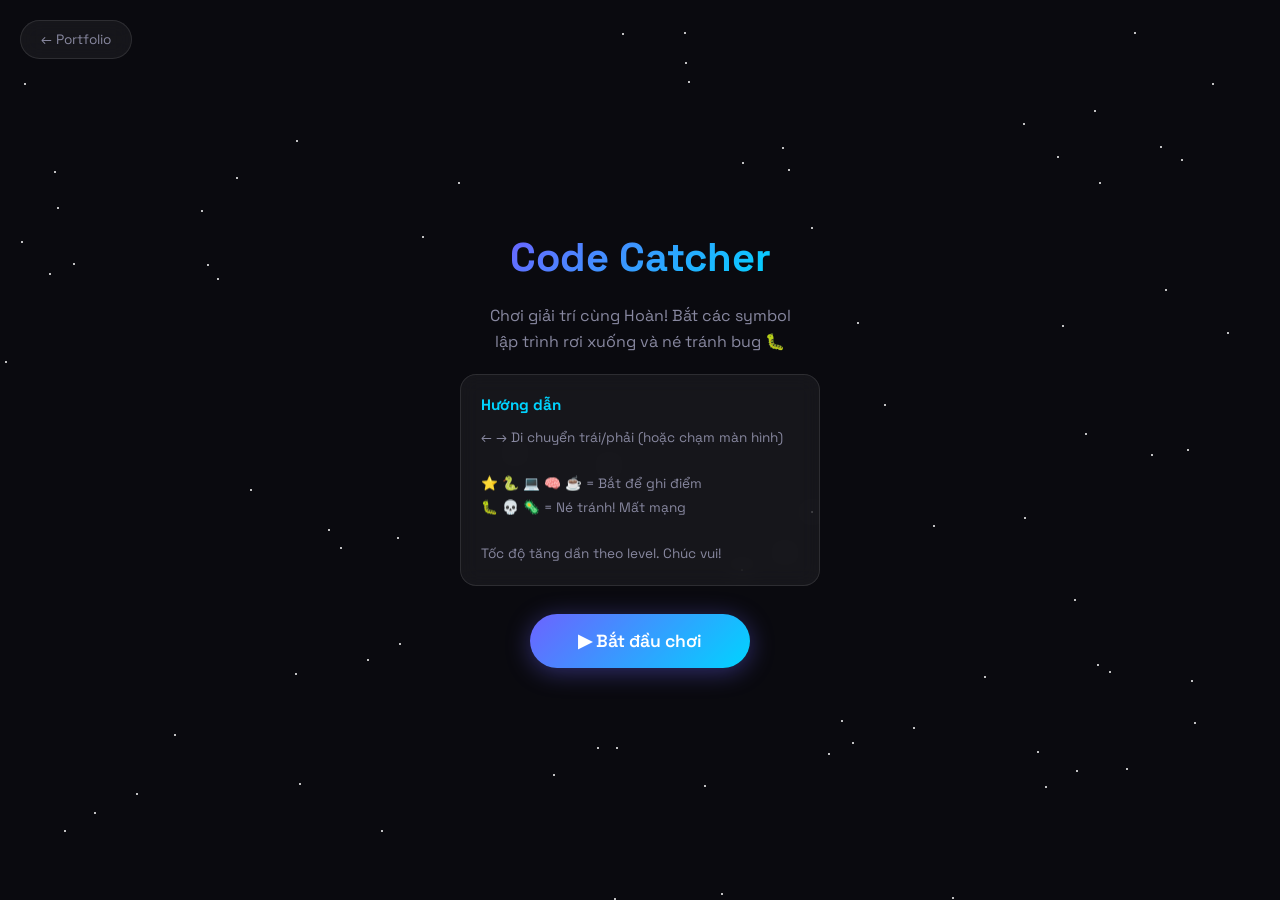
<file: game.html>
<!DOCTYPE html>
<html lang="vi">

<head>
    <meta charset="UTF-8">
    <meta name="viewport" content="width=device-width, initial-scale=1.0">
    <title>Code Catcher | Mini Game</title>
    <link rel="preconnect" href="https://fonts.googleapis.com">
    <link
        href="https://fonts.googleapis.com/css2?family=Space+Grotesk:wght@400;600;700&family=JetBrains+Mono:wght@400;500&display=swap"
        rel="stylesheet">
    <style>
        * {
            margin: 0;
            padding: 0;
            box-sizing: border-box
        }

        :root {
            --bg: #0a0a0f;
            --accent: #6c63ff;
            --accent2: #00d4ff;
            --glass: rgba(255, 255, 255, 0.05);
            --border: rgba(255, 255, 255, 0.1);
            --text: #e8e8f0;
            --text2: #8888a0
        }

        body {
            font-family: 'Space Grotesk', sans-serif;
            background: var(--bg);
            color: var(--text);
            overflow: hidden;
            height: 100vh;
            display: flex;
            align-items: center;
            justify-content: center
        }

        /* Back button */
        .back-btn {
            position: fixed;
            top: 20px;
            left: 20px;
            z-index: 100;
            padding: 10px 20px;
            border-radius: 50px;
            background: var(--glass);
            border: 1px solid var(--border);
            color: var(--text2);
            font-family: inherit;
            font-size: .85rem;
            cursor: pointer;
            backdrop-filter: blur(10px);
            transition: .3s;
            text-decoration: none;
            display: flex;
            align-items: center;
            gap: 8px
        }

        .back-btn:hover {
            border-color: var(--accent);
            color: var(--accent)
        }

        /* Game Container */
        .game-wrapper {
            text-align: center;
            width: 100%;
            max-width: 480px;
            padding: 0 16px
        }

        /* Title Screen */
        .title-screen,
        .game-over-screen {
            display: flex;
            flex-direction: column;
            align-items: center;
            gap: 20px
        }

        .game-title {
            font-size: 2.5rem;
            font-weight: 700;
            background: linear-gradient(135deg, var(--accent), var(--accent2));
            background-clip: text;
            -webkit-background-clip: text;
            -webkit-text-fill-color: transparent;
            color: transparent
        }

        .game-subtitle {
            color: var(--text2);
            font-size: 1rem;
            max-width: 320px;
            line-height: 1.6
        }

        .game-instructions {
            background: var(--glass);
            border: 1px solid var(--border);
            border-radius: 16px;
            padding: 20px;
            backdrop-filter: blur(10px);
            text-align: left;
            width: 100%;
            max-width: 360px
        }

        .game-instructions h3 {
            color: var(--accent2);
            margin-bottom: 12px;
            font-size: .95rem
        }

        .game-instructions p {
            color: var(--text2);
            font-size: .85rem;
            line-height: 1.7
        }

        .game-instructions span.good {
            color: #4ade80
        }

        .game-instructions span.bad {
            color: #f87171
        }

        .play-btn {
            padding: 16px 48px;
            border-radius: 50px;
            background: linear-gradient(135deg, var(--accent), var(--accent2));
            color: #fff;
            font-family: inherit;
            font-size: 1.1rem;
            font-weight: 600;
            border: none;
            cursor: pointer;
            box-shadow: 0 4px 25px rgba(108, 99, 255, 0.4);
            transition: .3s;
            margin-top: 8px
        }

        .play-btn:hover {
            transform: translateY(-3px);
            box-shadow: 0 8px 35px rgba(108, 99, 255, 0.5)
        }

        /* HUD */
        .hud {
            display: flex;
            justify-content: space-between;
            align-items: center;
            padding: 8px 16px;
            background: var(--glass);
            border: 1px solid var(--border);
            border-radius: 12px;
            backdrop-filter: blur(10px);
            margin-bottom: 8px;
            font-family: 'JetBrains Mono', monospace;
            font-size: .85rem
        }

        .hud-score {
            color: var(--accent2)
        }

        .hud-lives {
            color: #f87171
        }

        .hud-level {
            color: var(--accent)
        }

        /* Canvas */
        #gameCanvas {
            border-radius: 16px;
            border: 1px solid var(--border);
            background: rgba(0, 0, 0, 0.3);
            display: block;
            width: 100%;
            touch-action: none
        }

        /* Game Over */
        .final-score {
            font-size: 3rem;
            font-weight: 700;
            color: var(--accent2)
        }

        .final-label {
            color: var(--text2);
            font-size: .9rem
        }

        .high-score {
            color: var(--accent);
            font-size: 1rem;
            margin-top: -8px
        }

        .hidden {
            display: none !important
        }

        /* Stars bg */
        .stars {
            position: fixed;
            inset: 0;
            z-index: -1;
            overflow: hidden
        }

        .star {
            position: absolute;
            width: 2px;
            height: 2px;
            background: #fff;
            border-radius: 50%;
            animation: twinkle var(--d) ease-in-out infinite
        }

        @keyframes twinkle {

            0%,
            100% {
                opacity: .2
            }

            50% {
                opacity: .8
            }
        }
    </style>
</head>

<body>
    <a href="index.html" class="back-btn">← Portfolio</a>

    <!-- Stars background -->
    <div class="stars" id="stars"></div>

    <div class="game-wrapper">
        <!-- TITLE SCREEN -->
        <div class="title-screen" id="titleScreen">
            <div class="game-title">Code Catcher</div>
            <p class="game-subtitle">Chơi giải trí cùng Hoàn! Bắt các symbol lập trình rơi xuống và né tránh bug 🐛</p>
            <div class="game-instructions">
                <h3>Hướng dẫn</h3>
                <p>
                    ← → Di chuyển trái/phải (hoặc chạm màn hình)<br><br>
                    <span class="good">⭐ 🐍 💻 🧠 ☕</span> = Bắt để ghi điểm<br>
                    <span class="bad">🐛 💀 🦠</span> = Né tránh! Mất mạng<br><br>
                    Tốc độ tăng dần theo level. Chúc vui!
                </p>
            </div>
            <button class="play-btn" id="playBtn">▶ Bắt đầu chơi</button>
        </div>

        <!-- GAME SCREEN -->
        <div class="hidden" id="gameScreen">
            <div class="hud">
                <span class="hud-score">Score: <span id="scoreDisplay">0</span></span>
                <span class="hud-level">Lv.<span id="levelDisplay">1</span></span>
                <span class="hud-lives">❤️ <span id="livesDisplay">3</span></span>
            </div>
            <canvas id="gameCanvas"></canvas>
        </div>

        <!-- GAME OVER -->
        <div class="game-over-screen hidden" id="gameOver">
            <div class="game-title">Game Over!</div>
            <p class="final-label">Điểm của bạn</p>
            <div class="final-score" id="finalScore">0</div>
            <p class="high-score">Kỷ lục: <span id="highScore">0</span></p>
            <button class="play-btn" id="replayBtn">Chơi lại</button>
            <a href="index.html" class="back-btn" style="position:static;margin-top:8px">← Về Portfolio</a>
        </div>
    </div>

    <script>
        // ===== STAR BACKGROUND =====
        const starsEl = document.getElementById('stars');
        for (let i = 0; i < 80; i++) {
            const s = document.createElement('div'); s.className = 'star';
            s.style.left = Math.random() * 100 + '%'; s.style.top = Math.random() * 100 + '%';
            s.style.setProperty('--d', (2 + Math.random() * 4) + 's');
            s.style.animationDelay = Math.random() * 3 + 's';
            starsEl.appendChild(s);
        }

        // ===== GAME ENGINE =====
        const canvas = document.getElementById('gameCanvas');
        const ctx = canvas.getContext('2d');
        const titleScreen = document.getElementById('titleScreen');
        const gameScreen = document.getElementById('gameScreen');
        const gameOverScreen = document.getElementById('gameOver');
        const scoreDisplay = document.getElementById('scoreDisplay');
        const livesDisplay = document.getElementById('livesDisplay');
        const levelDisplay = document.getElementById('levelDisplay');

        let W, H, player, items, score, lives, level, spawnTimer, gameLoop, speedMult;
        const GOOD = ['⭐', '🐍', '💻', '🧠', '☕', '🔥', '🚀'];
        const BAD = ['🐛', '💀', '🦠'];
        const PLAYER_EMOJI = '🧑‍💻';

        function resize() {
            const rect = canvas.parentElement.getBoundingClientRect();
            W = Math.min(460, rect.width); H = W * 1.4;
            canvas.width = W; canvas.height = H;
            canvas.style.height = H + 'px';
        }
        resize(); window.addEventListener('resize', resize);

        function initGame() {
            score = 0; lives = 3; level = 1; speedMult = 1; items = []; spawnTimer = 0;
            player = { x: W / 2, w: 48, emoji: PLAYER_EMOJI };
            updateHUD();
        }

        function updateHUD() {
            scoreDisplay.textContent = score;
            livesDisplay.textContent = lives;
            levelDisplay.textContent = level;
        }

        function spawnItem() {
            const isGood = Math.random() > 0.25;
            const pool = isGood ? GOOD : BAD;
            items.push({
                x: 30 + Math.random() * (W - 60),
                y: -30,
                emoji: pool[Math.floor(Math.random() * pool.length)],
                speed: (2 + Math.random() * 2) * speedMult,
                good: isGood,
                size: 28 + Math.random() * 8
            });
        }

        function update() {
            spawnTimer++;
            const spawnRate = Math.max(15, 45 - level * 4);
            if (spawnTimer >= spawnRate) { spawnTimer = 0; spawnItem(); }

            // Update items
            for (let i = items.length - 1; i >= 0; i--) {
                const it = items[i];
                it.y += it.speed;

                // Check collision with player
                const py = H - 50;
                if (it.y + it.size > py && it.y < py + 40 && Math.abs(it.x - player.x) < 36) {
                    if (it.good) {
                        score += 10 * level;
                        // Level up every 100 points
                        const newLvl = Math.floor(score / 100) + 1;
                        if (newLvl > level) { level = newLvl; speedMult = 1 + level * 0.15; }
                    } else {
                        lives--;
                    }
                    items.splice(i, 1);
                    updateHUD();
                    if (lives <= 0) { endGame(); return; }
                    continue;
                }

                // Remove if off screen
                if (it.y > H + 30) {
                    items.splice(i, 1);
                }
            }
        }

        function draw() {
            ctx.clearRect(0, 0, W, H);

            // Draw grid lines (subtle)
            ctx.strokeStyle = 'rgba(108,99,255,0.06)';
            ctx.lineWidth = 1;
            for (let x = 0; x < W; x += 40) { ctx.beginPath(); ctx.moveTo(x, 0); ctx.lineTo(x, H); ctx.stroke(); }
            for (let y = 0; y < H; y += 40) { ctx.beginPath(); ctx.moveTo(0, y); ctx.lineTo(W, y); ctx.stroke(); }

            // Draw items
            items.forEach(it => {
                ctx.font = it.size + 'px serif';
                ctx.textAlign = 'center';
                // Glow for good items
                if (it.good) {
                    ctx.shadowColor = 'rgba(0,212,255,0.5)'; ctx.shadowBlur = 12;
                } else {
                    ctx.shadowColor = 'rgba(248,113,113,0.5)'; ctx.shadowBlur = 12;
                }
                ctx.fillText(it.emoji, it.x, it.y + it.size);
                ctx.shadowBlur = 0;
            });

            // Draw player
            const py = H - 50;
            ctx.font = '40px serif'; ctx.textAlign = 'center';
            ctx.shadowColor = 'rgba(108,99,255,0.6)'; ctx.shadowBlur = 20;
            ctx.fillText(player.emoji, player.x, py + 35);
            ctx.shadowBlur = 0;

            // Platform glow
            ctx.beginPath();
            ctx.arc(player.x, py + 42, 30, 0, Math.PI * 2);
            const grd = ctx.createRadialGradient(player.x, py + 42, 5, player.x, py + 42, 30);
            grd.addColorStop(0, 'rgba(108,99,255,0.3)'); grd.addColorStop(1, 'transparent');
            ctx.fillStyle = grd; ctx.fill();
        }

        function loop() {
            update(); draw();
            gameLoop = requestAnimationFrame(loop);
        }

        function startGame() {
            titleScreen.classList.add('hidden');
            gameOverScreen.classList.add('hidden');
            gameScreen.classList.remove('hidden');
            resize(); initGame();
            gameLoop = requestAnimationFrame(loop);
        }

        function endGame() {
            cancelAnimationFrame(gameLoop);
            gameScreen.classList.add('hidden');
            gameOverScreen.classList.remove('hidden');
            document.getElementById('finalScore').textContent = score;
            const hi = Math.max(score, parseInt(localStorage.getItem('codeCatcherHi') || '0'));
            localStorage.setItem('codeCatcherHi', hi);
            document.getElementById('highScore').textContent = hi;
        }

        // ===== CONTROLS =====
        const keys = {};
        document.addEventListener('keydown', e => { keys[e.key] = true; });
        document.addEventListener('keyup', e => { keys[e.key] = false; });

        // Keyboard movement (in update loop)
        const origUpdate = update;
        update = function () {
            if (keys['ArrowLeft'] || keys['a']) player.x = Math.max(24, player.x - 6);
            if (keys['ArrowRight'] || keys['d']) player.x = Math.min(W - 24, player.x + 6);
            origUpdate();
        };

        // Touch/mouse controls
        let touching = false;
        canvas.addEventListener('touchstart', e => { touching = true; movePlayer(e.touches[0]); e.preventDefault(); }, { passive: false });
        canvas.addEventListener('touchmove', e => { if (touching) movePlayer(e.touches[0]); e.preventDefault(); }, { passive: false });
        canvas.addEventListener('touchend', () => touching = false);
        canvas.addEventListener('mousemove', e => {
            const rect = canvas.getBoundingClientRect();
            const scaleX = W / rect.width;
            player.x = Math.max(24, Math.min(W - 24, (e.clientX - rect.left) * scaleX));
        });
        function movePlayer(touch) {
            const rect = canvas.getBoundingClientRect();
            const scaleX = W / rect.width;
            player.x = Math.max(24, Math.min(W - 24, (touch.clientX - rect.left) * scaleX));
        }

        // ===== BUTTONS =====
        document.getElementById('playBtn').addEventListener('click', startGame);
        document.getElementById('replayBtn').addEventListener('click', startGame);
    </script>
</body>

</html>
</file>
